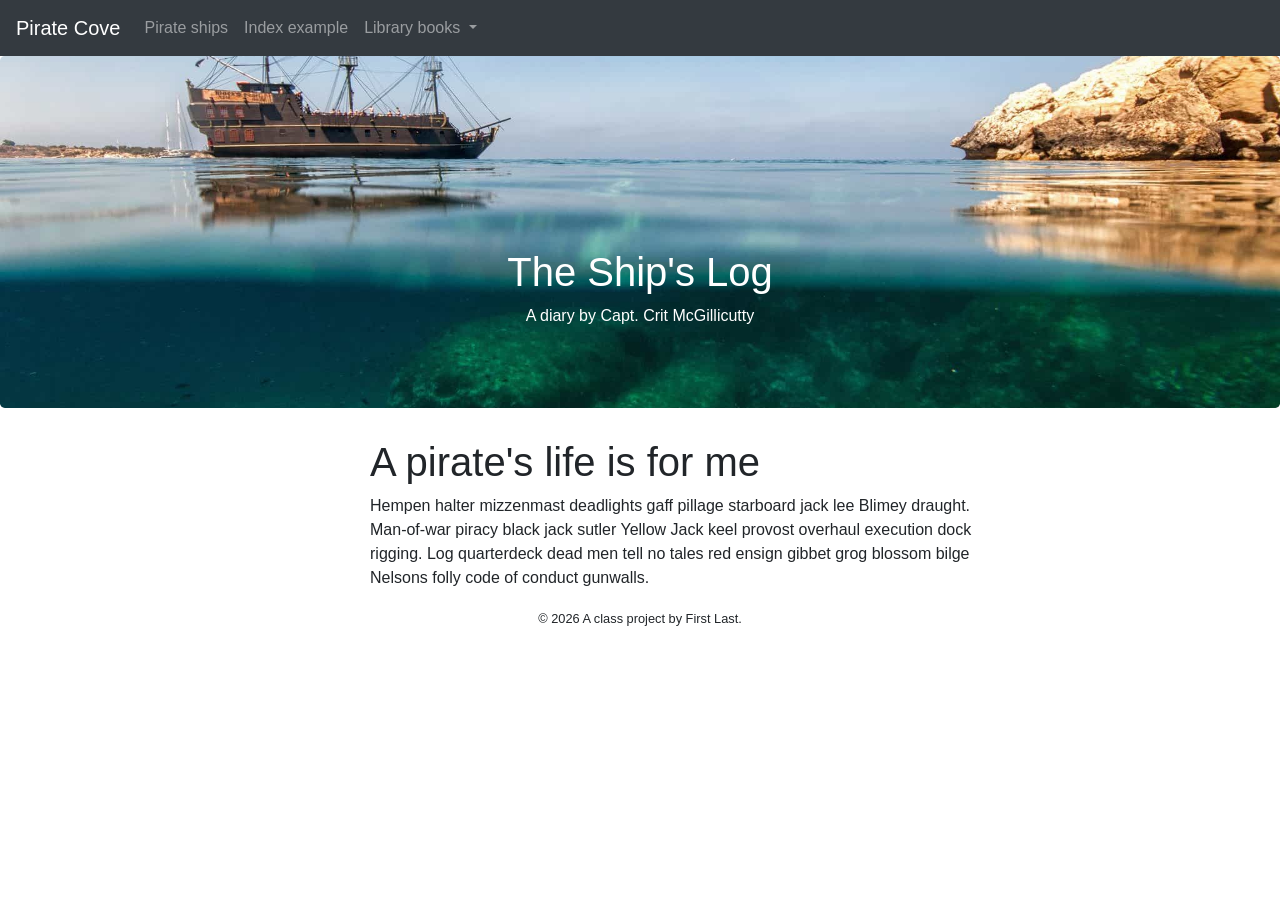
<file: docs/index.html>
<!doctype html>
<html lang="en">
  <!-- A Intro to Coding for Journalists class project -->
  <head>
    <title> Pirate Cove | Capt. McGillicutty's Ship's Log</title>
    <meta name="description" content="Default description">
    <meta charset="utf-8">
    <meta http-equiv="X-UA-Compatible" content="IE=edge"/>
    <meta name="viewport" content="width=device-width, initial-scale=1, maximum-scale=1">
    <link rel="stylesheet" href="css/main.css">
  </head>
  <body>
    <nav class="navbar navbar-expand-lg navbar-dark bg-dark">
  <a class="navbar-brand" href="index.html">Pirate Cove</a>
  <button class="navbar-toggler" type="button" data-toggle="collapse" data-target="#navbarNavDropdown" aria-controls="navbarNavDropdown" aria-expanded="false" aria-label="Toggle navigation">
    <span class="navbar-toggler-icon"></span>
  </button>
  <div class="collapse navbar-collapse" id="navbarNavDropdown">
    <ul class="navbar-nav">
      <li class="nav-item">
         <a class="nav-link" href="pirate-ships.html">Pirate ships</a>
      </li>
      <li class="nav-item">
         <a class="nav-link" href="index-example.html">Index example</a>
      </li>
      <li class="nav-item dropdown">
        <a class="nav-link dropdown-toggle" href="#" id="navbarDropdownMenuLink" role="button" data-toggle="dropdown" aria-haspopup="true" aria-expanded="false">
          Library books
        </a>
        <div class="dropdown-menu" aria-labelledby="navbarDropdownMenuLink">
          
          <a class="dropdown-item" href="books/the-clown.html">The Clown</a>
          
          <a class="dropdown-item" href="books/the-shipping-news.html">The Shipping News</a>
          
          <a class="dropdown-item" href="books/the-hearing-trumpet.html">The Hearing Trumpet</a>
          
        </div>
      </li>
    </ul>
  </div>
</nav>
    <div class="jumbotron banner text-center">
  <h1>The Ship's Log</h1>
  <p>A diary by Capt. Crit McGillicutty</p>
</div>

    
<div class="container">
  <div class="row">
    <div class="col-md-7 offset-md-3">
      <h1>A pirate's life is for me</h1>
      <p>Hempen halter mizzenmast deadlights gaff pillage starboard jack lee Blimey draught. Man-of-war piracy black jack sutler Yellow Jack keel provost overhaul execution dock rigging. Log quarterdeck dead men tell no tales red ensign gibbet grog blossom bilge Nelsons folly code of conduct gunwalls.</p>
    </div>
  </div>
</div>


    <footer>
<p id="legal" class="center-block text-center">
  <small>&copy; <span class="copyright-year"></span>
  A class project by First Last.
</p>
</footer>


    <script src="js/jquery.js"></script>
    <script src="js/popper.js"></script>
    <script src="js/bootstrap.js"></script>
    <script src="js/scripts.js"></script>
  </body>
</html>
</file>
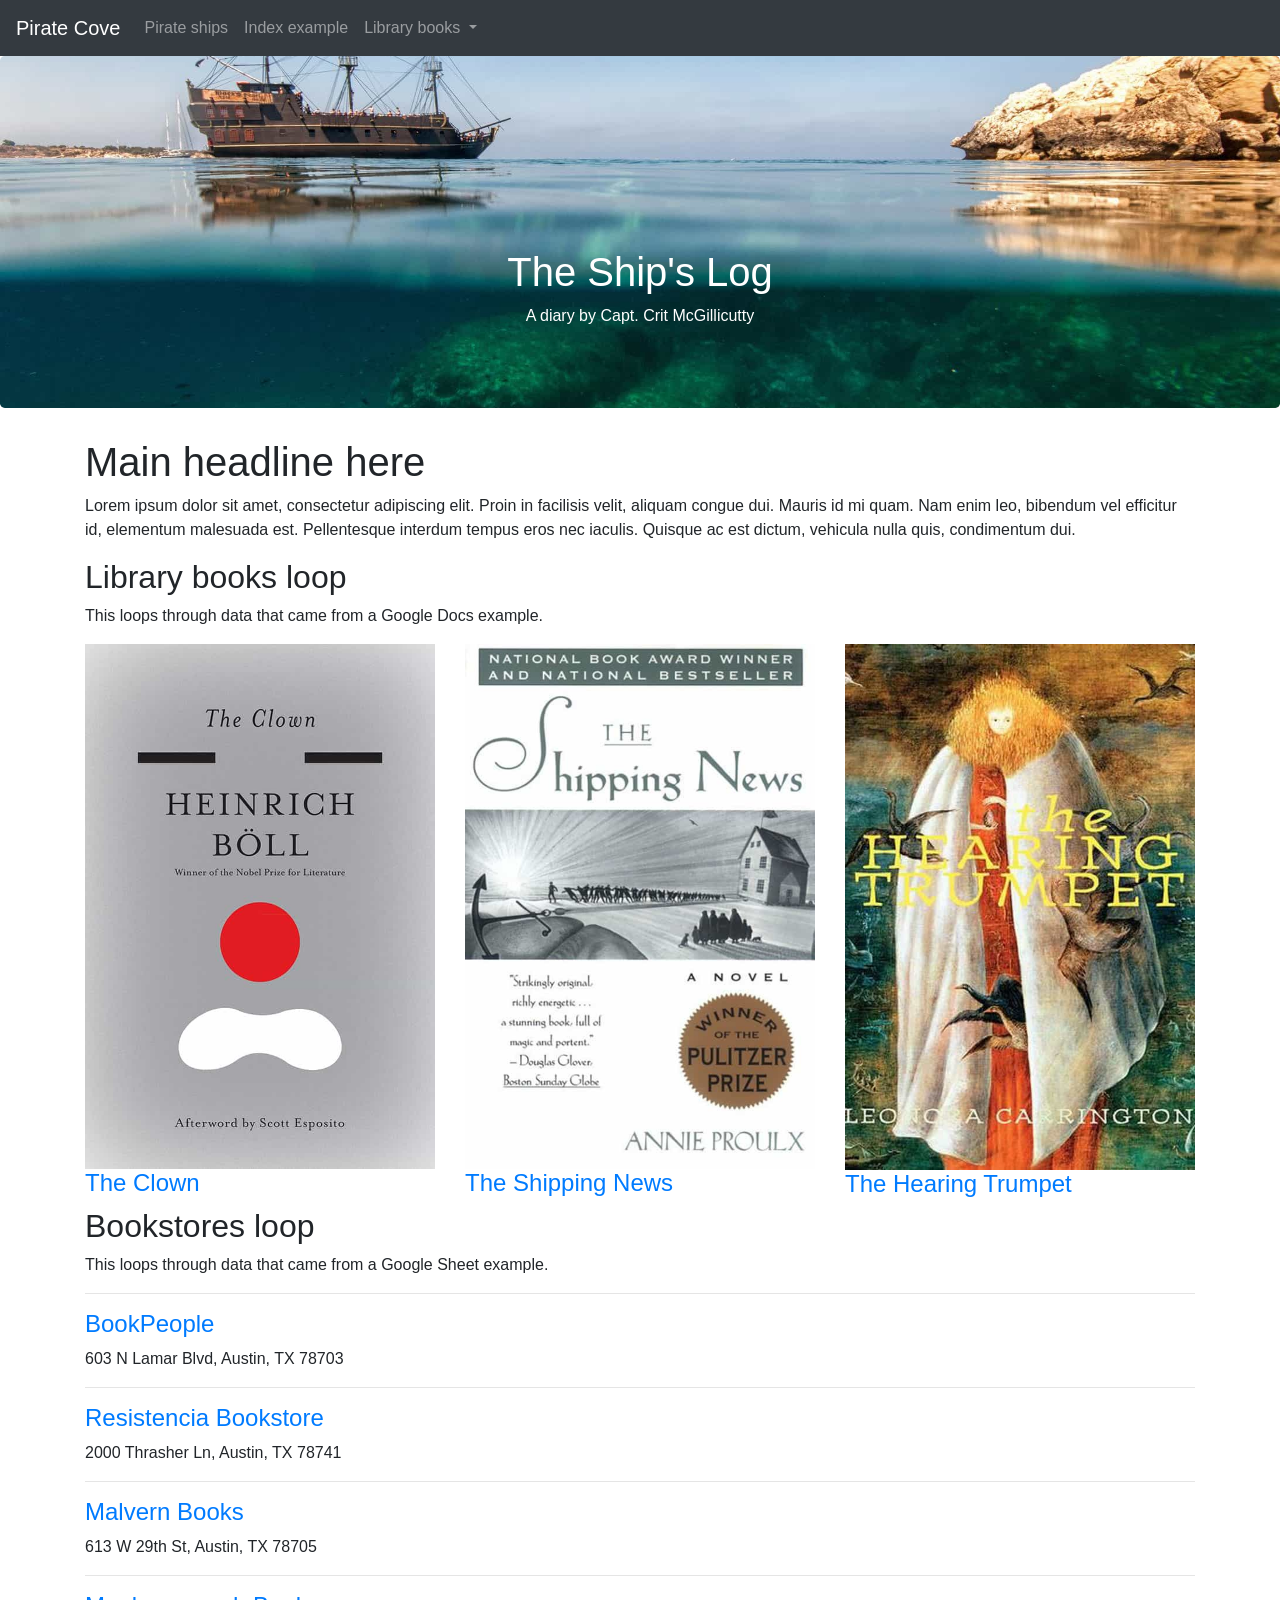
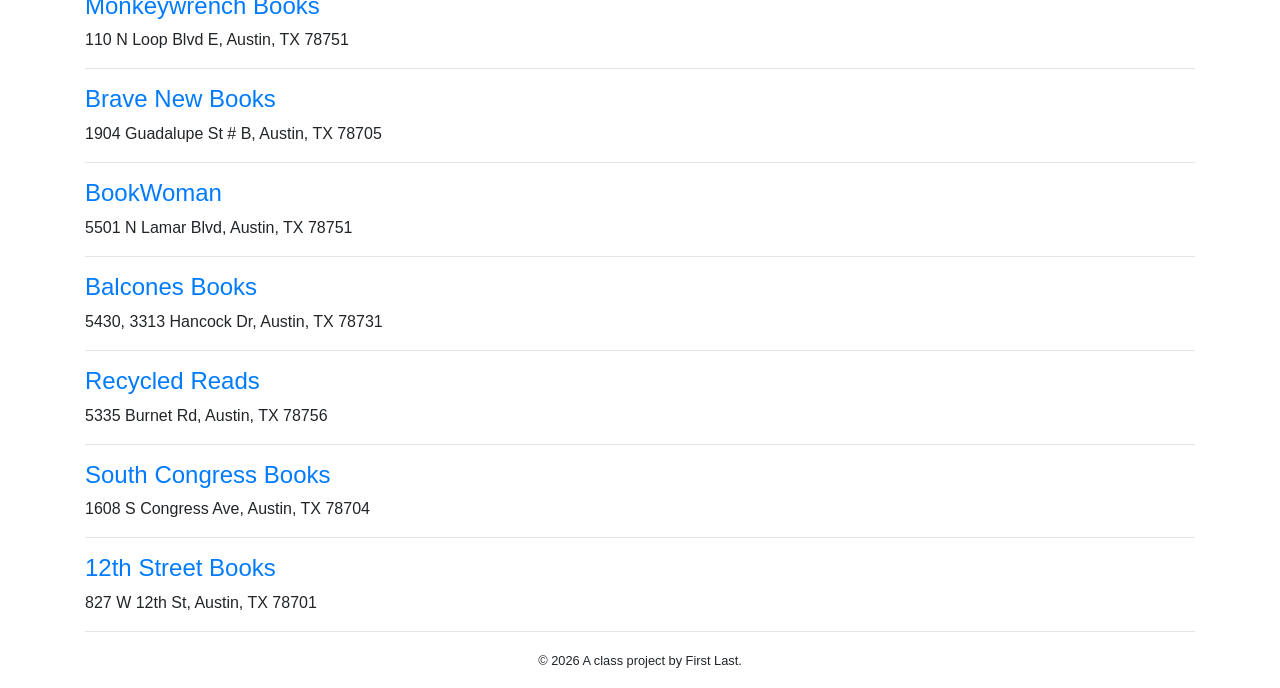
<file: docs/index-example.html>
<!doctype html>
<html lang="en">
  <!-- A Intro to Coding for Journalists class project -->
  <head>
    <title> Pirate Cove | Index page title</title>
    <meta name="description" content="The index search description for this page goes here.">
    <meta charset="utf-8">
    <meta http-equiv="X-UA-Compatible" content="IE=edge"/>
    <meta name="viewport" content="width=device-width, initial-scale=1, maximum-scale=1">
    <link rel="stylesheet" href="css/main.css">
  </head>
  <body>
    <nav class="navbar navbar-expand-lg navbar-dark bg-dark">
  <a class="navbar-brand" href="index.html">Pirate Cove</a>
  <button class="navbar-toggler" type="button" data-toggle="collapse" data-target="#navbarNavDropdown" aria-controls="navbarNavDropdown" aria-expanded="false" aria-label="Toggle navigation">
    <span class="navbar-toggler-icon"></span>
  </button>
  <div class="collapse navbar-collapse" id="navbarNavDropdown">
    <ul class="navbar-nav">
      <li class="nav-item">
         <a class="nav-link" href="pirate-ships.html">Pirate ships</a>
      </li>
      <li class="nav-item">
         <a class="nav-link" href="index-example.html">Index example</a>
      </li>
      <li class="nav-item dropdown">
        <a class="nav-link dropdown-toggle" href="#" id="navbarDropdownMenuLink" role="button" data-toggle="dropdown" aria-haspopup="true" aria-expanded="false">
          Library books
        </a>
        <div class="dropdown-menu" aria-labelledby="navbarDropdownMenuLink">
          
          <a class="dropdown-item" href="books/the-clown.html">The Clown</a>
          
          <a class="dropdown-item" href="books/the-shipping-news.html">The Shipping News</a>
          
          <a class="dropdown-item" href="books/the-hearing-trumpet.html">The Hearing Trumpet</a>
          
        </div>
      </li>
    </ul>
  </div>
</nav>
    <div class="jumbotron banner text-center">
  <h1>The Ship's Log</h1>
  <p>A diary by Capt. Crit McGillicutty</p>
</div>

    
<div class="container">
  <h1>Main headline here</h1>
  <p>Lorem ipsum dolor sit amet, consectetur adipiscing elit. Proin in facilisis velit, aliquam congue dui. Mauris id mi quam. Nam enim leo, bibendum vel efficitur id, elementum malesuada est. Pellentesque interdum tempus eros nec iaculis. Quisque ac est dictum, vehicula nulla quis, condimentum dui.</p>
  <h2>Library books loop</h2>
  <p>This loops through data that came from a Google Docs example.</p>
  <div class="row">
    
      <div class="col">
        <img src="img/the-clown.jpg" alt="" class="img-fluid">
        <h3><a href="books/the-clown.html">The Clown</a></h3>
      </div>
    
      <div class="col">
        <img src="img/the-shipping-news.jpg" alt="" class="img-fluid">
        <h3><a href="books/the-shipping-news.html">The Shipping News</a></h3>
      </div>
    
      <div class="col">
        <img src="img/the-hearing-trumpet.jpg" alt="" class="img-fluid">
        <h3><a href="books/the-hearing-trumpet.html">The Hearing Trumpet</a></h3>
      </div>
    
  </div>
  <h2>Bookstores loop</h2>
  <p>This loops through data that came from a Google Sheet example.</p>
  <hr>
  
    <h3><a href="https://www.bookpeople.com/" target="_blank">BookPeople</a></h3>
    <p>603 N Lamar Blvd, Austin, TX 78703</p>
    <hr>
  
    <h3><a href="https://www.resistenciabooks.com/" target="_blank">Resistencia Bookstore</a></h3>
    <p>2000 Thrasher Ln, Austin, TX 78741</p>
    <hr>
  
    <h3><a href="http://malvernbooks.com/" target="_blank">Malvern Books</a></h3>
    <p>613 W 29th St, Austin, TX 78705</p>
    <hr>
  
    <h3><a href="https://www.monkeywrenchbooks.org/" target="_blank">Monkeywrench Books</a></h3>
    <p>110 N Loop Blvd E, Austin, TX 78751</p>
    <hr>
  
    <h3><a href="https://www.facebook.com/bravenewbookstore/" target="_blank">Brave New Books</a></h3>
    <p>1904 Guadalupe St # B, Austin, TX 78705</p>
    <hr>
  
    <h3><a href="https://www.ebookwoman.com/" target="_blank">BookWoman</a></h3>
    <p>5501 N Lamar Blvd, Austin, TX 78751</p>
    <hr>
  
    <h3><a href="https://balconesbooks.com/" target="_blank">Balcones Books</a></h3>
    <p>5430, 3313 Hancock Dr, Austin, TX 78731</p>
    <hr>
  
    <h3><a href="http://library.austintexas.gov/recycled-reads" target="_blank">Recycled Reads</a></h3>
    <p>5335 Burnet Rd, Austin, TX 78756</p>
    <hr>
  
    <h3><a href="https://southcongressbooks.com/" target="_blank">South Congress Books</a></h3>
    <p>1608 S Congress Ave, Austin, TX 78704</p>
    <hr>
  
    <h3><a href="https://www.12thstreetbooks.com/" target="_blank">12th Street Books</a></h3>
    <p>827 W 12th St, Austin, TX 78701</p>
    <hr>
  
</div>


    <footer>
<p id="legal" class="center-block text-center">
  <small>&copy; <span class="copyright-year"></span>
  A class project by First Last.
</p>
</footer>


    <script src="js/jquery.js"></script>
    <script src="js/popper.js"></script>
    <script src="js/bootstrap.js"></script>
    <script src="js/scripts.js"></script>
  </body>
</html>
</file>
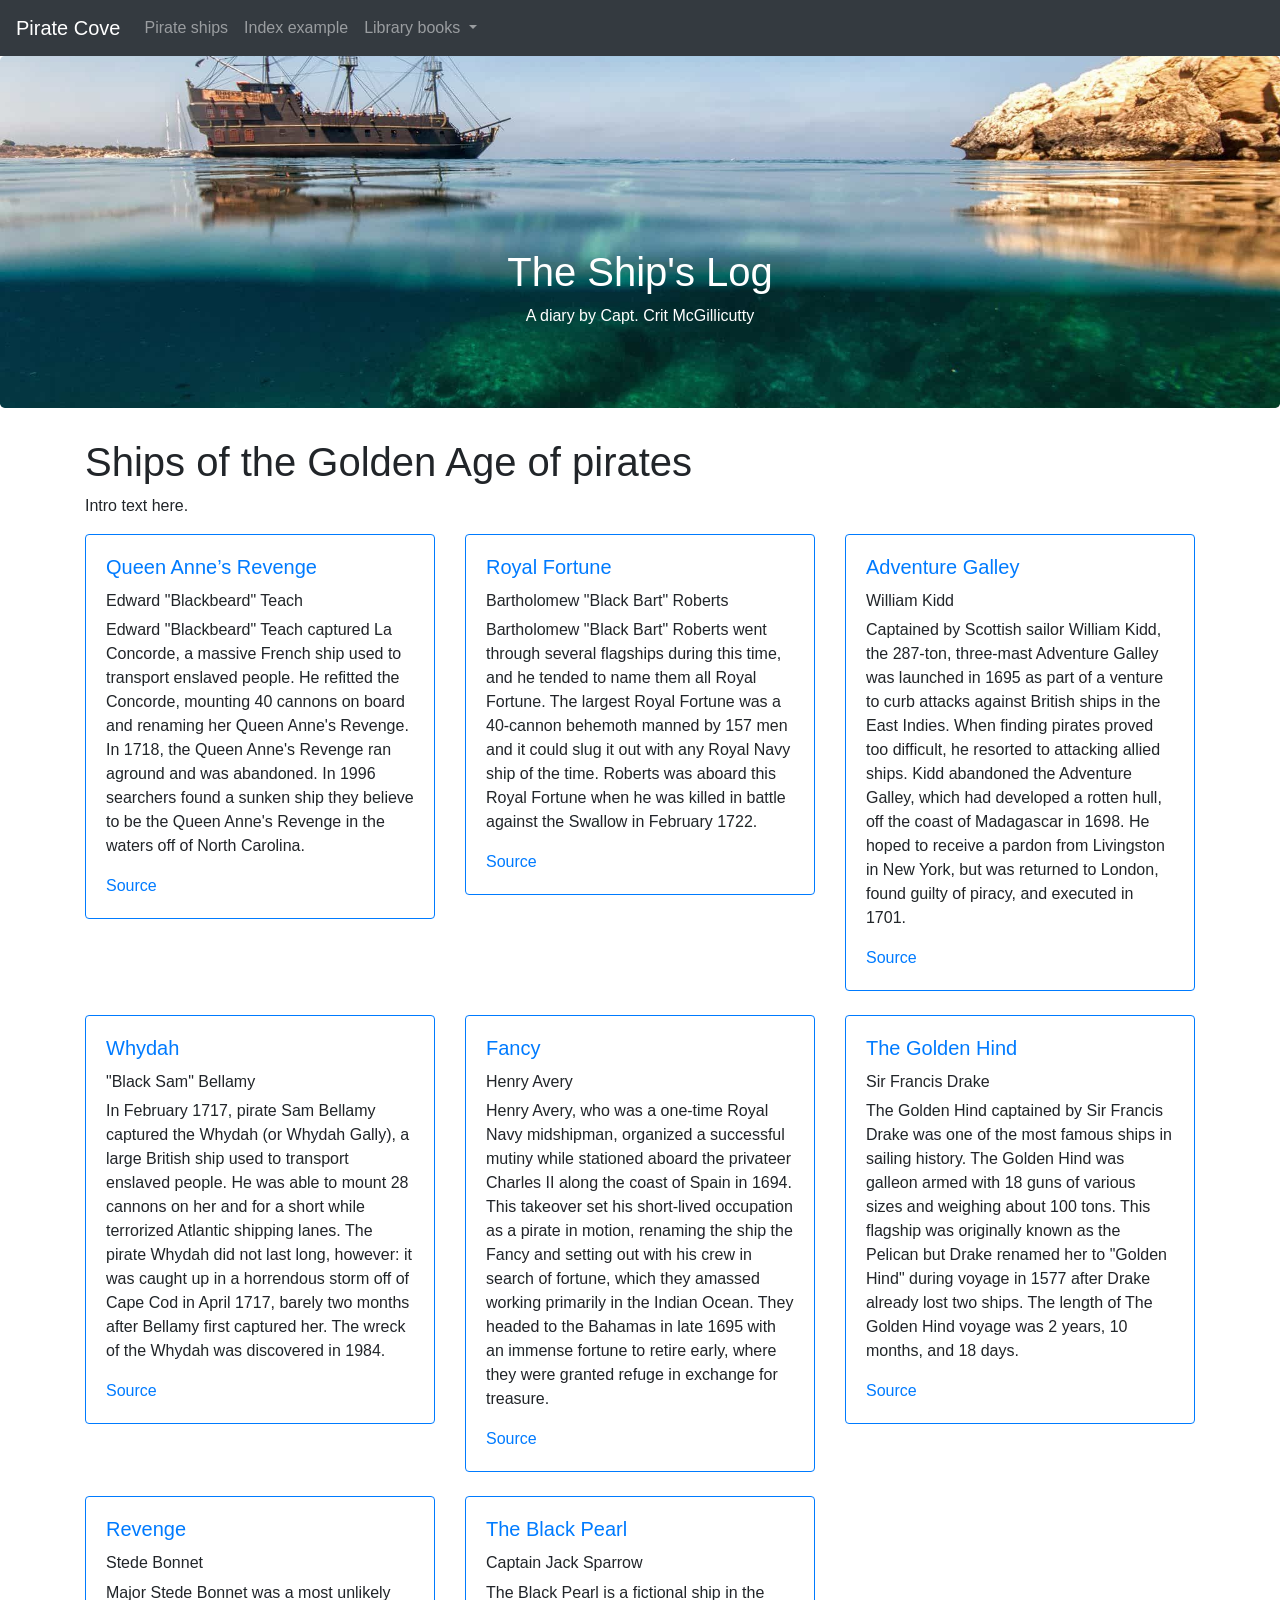
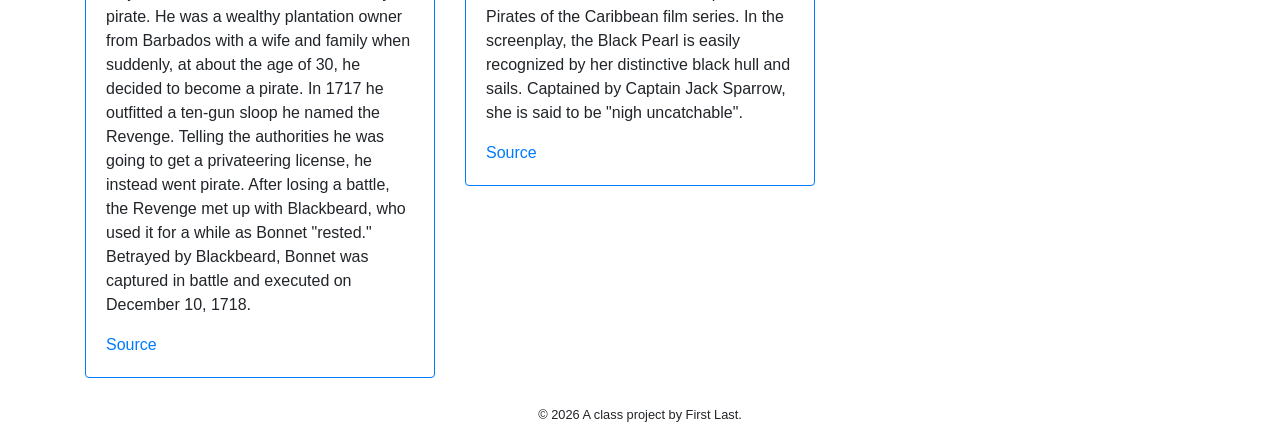
<file: docs/pirate-ships.html>
<!doctype html>
<html lang="en">
  <!-- A Intro to Coding for Journalists class project -->
  <head>
    <title> Pirate Cove | Default title</title>
    <meta name="description" content="Default description">
    <meta charset="utf-8">
    <meta http-equiv="X-UA-Compatible" content="IE=edge"/>
    <meta name="viewport" content="width=device-width, initial-scale=1, maximum-scale=1">
    <link rel="stylesheet" href="css/main.css">
  </head>
  <body>
    <nav class="navbar navbar-expand-lg navbar-dark bg-dark">
  <a class="navbar-brand" href="index.html">Pirate Cove</a>
  <button class="navbar-toggler" type="button" data-toggle="collapse" data-target="#navbarNavDropdown" aria-controls="navbarNavDropdown" aria-expanded="false" aria-label="Toggle navigation">
    <span class="navbar-toggler-icon"></span>
  </button>
  <div class="collapse navbar-collapse" id="navbarNavDropdown">
    <ul class="navbar-nav">
      <li class="nav-item">
         <a class="nav-link" href="pirate-ships.html">Pirate ships</a>
      </li>
      <li class="nav-item">
         <a class="nav-link" href="index-example.html">Index example</a>
      </li>
      <li class="nav-item dropdown">
        <a class="nav-link dropdown-toggle" href="#" id="navbarDropdownMenuLink" role="button" data-toggle="dropdown" aria-haspopup="true" aria-expanded="false">
          Library books
        </a>
        <div class="dropdown-menu" aria-labelledby="navbarDropdownMenuLink">
          
          <a class="dropdown-item" href="books/the-clown.html">The Clown</a>
          
          <a class="dropdown-item" href="books/the-shipping-news.html">The Shipping News</a>
          
          <a class="dropdown-item" href="books/the-hearing-trumpet.html">The Hearing Trumpet</a>
          
        </div>
      </li>
    </ul>
  </div>
</nav>
    <div class="jumbotron banner text-center">
  <h1>The Ship's Log</h1>
  <p>A diary by Capt. Crit McGillicutty</p>
</div>

    
<article class="container">
  <h1>Ships of the Golden Age of pirates</h1>
  <p>Intro text here.</p>
  <div class="row">
    
    <div class="col-sm-6 col-lg-4">
      <div class="card mb-4 border-primary">
        <div class="card-body">
          <h5 class="card-title text-primary">Queen Anne’s Revenge</h5>
          <h6 class= "card-captain"> Edward &quot;Blackbeard&quot; Teach</h6>
          <p class="card-text"> Edward &quot;Blackbeard&quot; Teach captured La Concorde, a massive French ship used to transport enslaved people. He refitted the Concorde, mounting 40 cannons on board and renaming her Queen Anne&#39;s Revenge. In 1718, the Queen Anne&#39;s Revenge ran aground and was abandoned. In 1996 searchers found a sunken ship they believe to be the Queen Anne&#39;s Revenge in the waters off of North Carolina. </p>
          <a href= "https://www.thoughtco.com/famous-pirate-ships-2136286" target="_blank" >Source</a>
        </div>
      </div>
    </div>
    
    <div class="col-sm-6 col-lg-4">
      <div class="card mb-4 border-primary">
        <div class="card-body">
          <h5 class="card-title text-primary">Royal Fortune</h5>
          <h6 class= "card-captain"> Bartholomew &quot;Black Bart&quot; Roberts</h6>
          <p class="card-text"> Bartholomew &quot;Black Bart&quot; Roberts went through several flagships during this time, and he tended to name them all Royal Fortune. The largest Royal Fortune was a 40-cannon behemoth manned by 157 men and it could slug it out with any Royal Navy ship of the time. Roberts was aboard this ​Royal Fortune when he was killed in battle against the Swallow in February 1722. </p>
          <a href= "https://www.thoughtco.com/famous-pirate-ships-2136286" target="_blank" >Source</a>
        </div>
      </div>
    </div>
    
    <div class="col-sm-6 col-lg-4">
      <div class="card mb-4 border-primary">
        <div class="card-body">
          <h5 class="card-title text-primary">Adventure Galley</h5>
          <h6 class= "card-captain"> William Kidd</h6>
          <p class="card-text"> Captained by Scottish sailor William Kidd, the 287-ton, three-mast Adventure Galley was launched  in 1695 as part of a venture to curb attacks against British ships in the East Indies. When finding pirates proved too difficult, he resorted to attacking allied ships. Kidd abandoned the Adventure Galley, which had developed a rotten hull, off the coast of Madagascar in 1698. He hoped to receive a pardon from Livingston in New York, but was returned to London, found guilty of piracy, and executed in 1701. </p>
          <a href= "https://www.mentalfloss.com/article/21557/6-famous-pirate-ships" target="_blank" >Source</a>
        </div>
      </div>
    </div>
    
    <div class="col-sm-6 col-lg-4">
      <div class="card mb-4 border-primary">
        <div class="card-body">
          <h5 class="card-title text-primary">Whydah</h5>
          <h6 class= "card-captain"> &quot;Black Sam&quot; Bellamy</h6>
          <p class="card-text"> In February 1717, pirate Sam Bellamy captured the Whydah (or Whydah Gally), a large British ship used to transport enslaved people. He was able to mount 28 cannons on her and for a short while terrorized Atlantic shipping lanes. The pirate Whydah did not last long, however: it was caught up in a horrendous storm off of Cape Cod in April 1717, barely two months after Bellamy first captured her. The wreck of the Whydah was discovered in 1984. </p>
          <a href= "https://www.thoughtco.com/famous-pirate-ships-2136286" target="_blank" >Source</a>
        </div>
      </div>
    </div>
    
    <div class="col-sm-6 col-lg-4">
      <div class="card mb-4 border-primary">
        <div class="card-body">
          <h5 class="card-title text-primary">Fancy</h5>
          <h6 class= "card-captain"> Henry Avery</h6>
          <p class="card-text"> Henry Avery, who was a one-time Royal Navy midshipman, organized a successful mutiny while stationed aboard the privateer Charles II along the coast of Spain in 1694.  This takeover set his short-lived occupation as a pirate in motion, renaming the ship the Fancy and setting out with his crew in search of fortune, which they amassed working primarily in the Indian Ocean.  They headed to the Bahamas in late 1695 with an immense fortune to retire early, where they were granted refuge in exchange for treasure. </p>
          <a href= "https://www.pirateshowcancun.com/blog/scurvy-pirate-history/famous-pirate-ships-in-history/" target="_blank" >Source</a>
        </div>
      </div>
    </div>
    
    <div class="col-sm-6 col-lg-4">
      <div class="card mb-4 border-primary">
        <div class="card-body">
          <h5 class="card-title text-primary">The Golden Hind</h5>
          <h6 class= "card-captain"> Sir Francis Drake</h6>
          <p class="card-text"> The Golden Hind captained by Sir Francis Drake was one of the most famous ships in sailing history. The Golden Hind was galleon armed with 18 guns of various sizes and weighing about 100 tons. This flagship was originally known as the Pelican but Drake renamed her to &quot;Golden Hind&quot; during voyage in 1577 after Drake already lost two ships. The length of The Golden Hind voyage was 2 years, 10 months, and 18 days. </p>
          <a href= "http://www.thewayofthepirates.com/pirate-features/famous-pirate-ships/" target="_blank" >Source</a>
        </div>
      </div>
    </div>
    
    <div class="col-sm-6 col-lg-4">
      <div class="card mb-4 border-primary">
        <div class="card-body">
          <h5 class="card-title text-primary">Revenge</h5>
          <h6 class= "card-captain"> Stede Bonnet</h6>
          <p class="card-text"> Major Stede Bonnet was a most unlikely pirate. He was a wealthy plantation owner from Barbados with a wife and family when suddenly, at about the age of 30, he decided to become a pirate. In 1717 he outfitted a ten-gun sloop he named the Revenge. Telling the authorities he was going to get a privateering license, he instead went pirate. After losing a battle, the Revenge met up with Blackbeard, who used it for a while as Bonnet &quot;rested.&quot; Betrayed by Blackbeard, Bonnet was captured in battle and executed on December 10, 1718. </p>
          <a href= "https://www.thoughtco.com/famous-pirate-ships-2136286" target="_blank" >Source</a>
        </div>
      </div>
    </div>
    
    <div class="col-sm-6 col-lg-4">
      <div class="card mb-4 border-primary">
        <div class="card-body">
          <h5 class="card-title text-primary">The Black Pearl</h5>
          <h6 class= "card-captain"> Captain Jack Sparrow</h6>
          <p class="card-text"> The Black Pearl is a fictional ship in the Pirates of the Caribbean film series. In the screenplay, the Black Pearl is easily recognized by her distinctive black hull and sails. Captained by Captain Jack Sparrow, she is said to be &quot;nigh uncatchable&quot;. </p>
          <a href= "https://en.wikipedia.org/wiki/Black_Pearl" target="_blank" >Source</a>
        </div>
      </div>
    </div>
    
  </div>
</article>


    <footer>
<p id="legal" class="center-block text-center">
  <small>&copy; <span class="copyright-year"></span>
  A class project by First Last.
</p>
</footer>


    <script src="js/jquery.js"></script>
    <script src="js/popper.js"></script>
    <script src="js/bootstrap.js"></script>
    <script src="js/scripts.js"></script>
  </body>
</html>
</file>
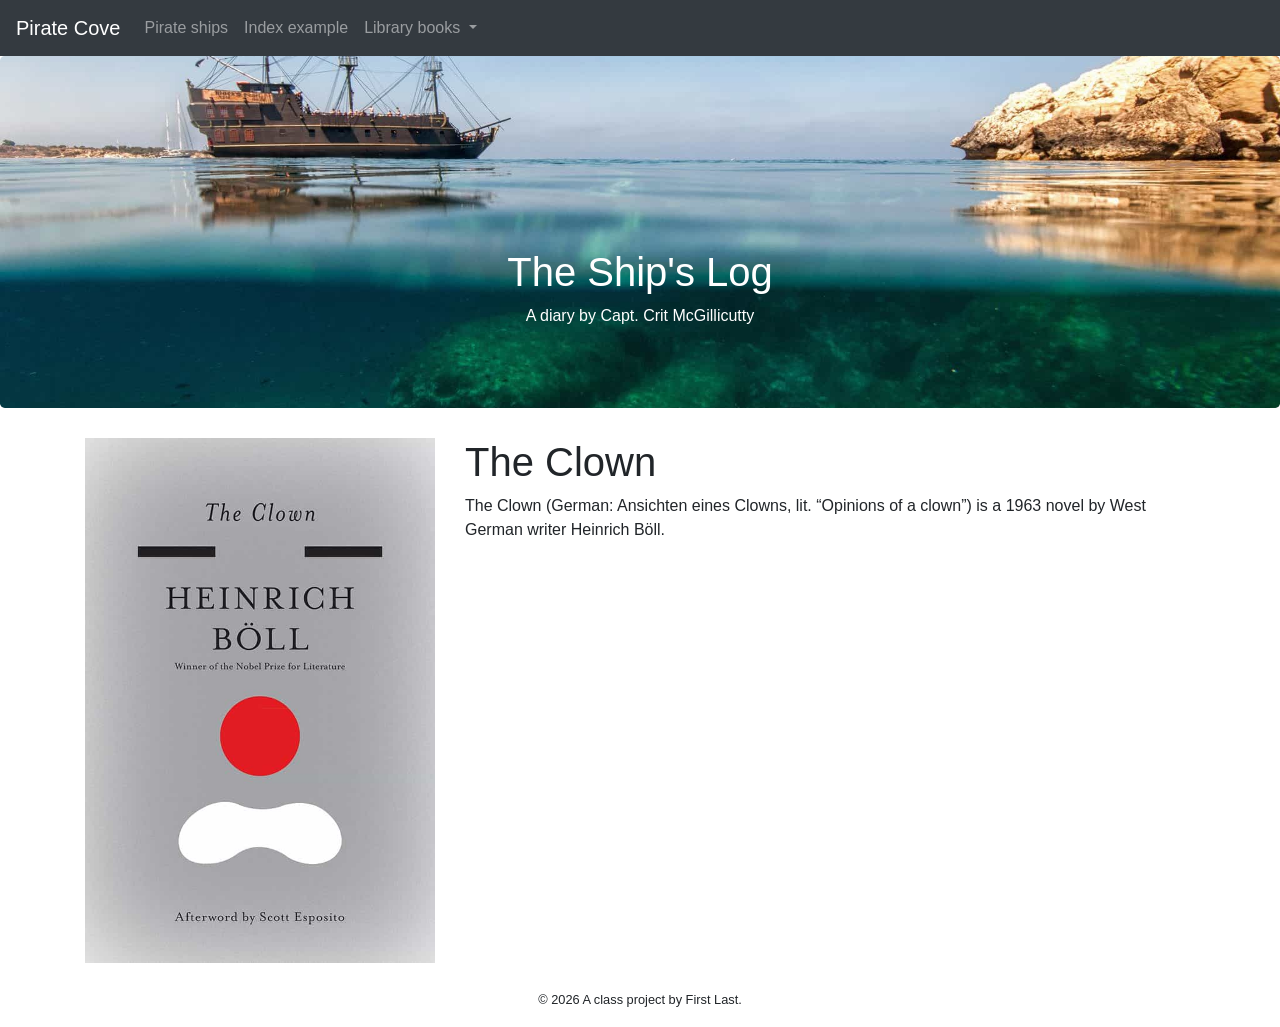
<file: docs/books/the-clown.html>
<!doctype html>
<html lang="en">
  <!-- A Intro to Coding for Journalists class project -->
  <head>
    <title> Pirate Cove | The Clown</title>
    <meta name="description" content="The Clown by Heinrich Böll">
    <meta charset="utf-8">
    <meta http-equiv="X-UA-Compatible" content="IE=edge"/>
    <meta name="viewport" content="width=device-width, initial-scale=1, maximum-scale=1">
    <link rel="stylesheet" href="../css/main.css">
  </head>
  <body>
    <nav class="navbar navbar-expand-lg navbar-dark bg-dark">
  <a class="navbar-brand" href="../index.html">Pirate Cove</a>
  <button class="navbar-toggler" type="button" data-toggle="collapse" data-target="#navbarNavDropdown" aria-controls="navbarNavDropdown" aria-expanded="false" aria-label="Toggle navigation">
    <span class="navbar-toggler-icon"></span>
  </button>
  <div class="collapse navbar-collapse" id="navbarNavDropdown">
    <ul class="navbar-nav">
      <li class="nav-item">
         <a class="nav-link" href="../pirate-ships.html">Pirate ships</a>
      </li>
      <li class="nav-item">
         <a class="nav-link" href="../index-example.html">Index example</a>
      </li>
      <li class="nav-item dropdown">
        <a class="nav-link dropdown-toggle" href="#" id="navbarDropdownMenuLink" role="button" data-toggle="dropdown" aria-haspopup="true" aria-expanded="false">
          Library books
        </a>
        <div class="dropdown-menu" aria-labelledby="navbarDropdownMenuLink">
          
          <a class="dropdown-item" href="../books/the-clown.html">The Clown</a>
          
          <a class="dropdown-item" href="../books/the-shipping-news.html">The Shipping News</a>
          
          <a class="dropdown-item" href="../books/the-hearing-trumpet.html">The Hearing Trumpet</a>
          
        </div>
      </li>
    </ul>
  </div>
</nav>
    <div class="jumbotron banner text-center">
  <h1>The Ship's Log</h1>
  <p>A diary by Capt. Crit McGillicutty</p>
</div>

    
  <article class="container">
    <div class="row">
      <div class="col-sm-4">
          <img src="../img/the-clown.jpg" alt="" class="img-fluid mb-4">
      </div>
      <div class="col-sm-8">
          <h1>The Clown</h1>
          <p>The Clown (German: Ansichten eines Clowns, lit. “Opinions of a clown”) is a 1963 novel by West German writer Heinrich Böll.</p>
      </div>
    </div>
  </article>


    <footer>
<p id="legal" class="center-block text-center">
  <small>&copy; <span class="copyright-year"></span>
  A class project by First Last.
</p>
</footer>


    <script src="../js/jquery.js"></script>
    <script src="../js/popper.js"></script>
    <script src="../js/bootstrap.js"></script>
    <script src="../js/scripts.js"></script>
  </body>
</html>
</file>
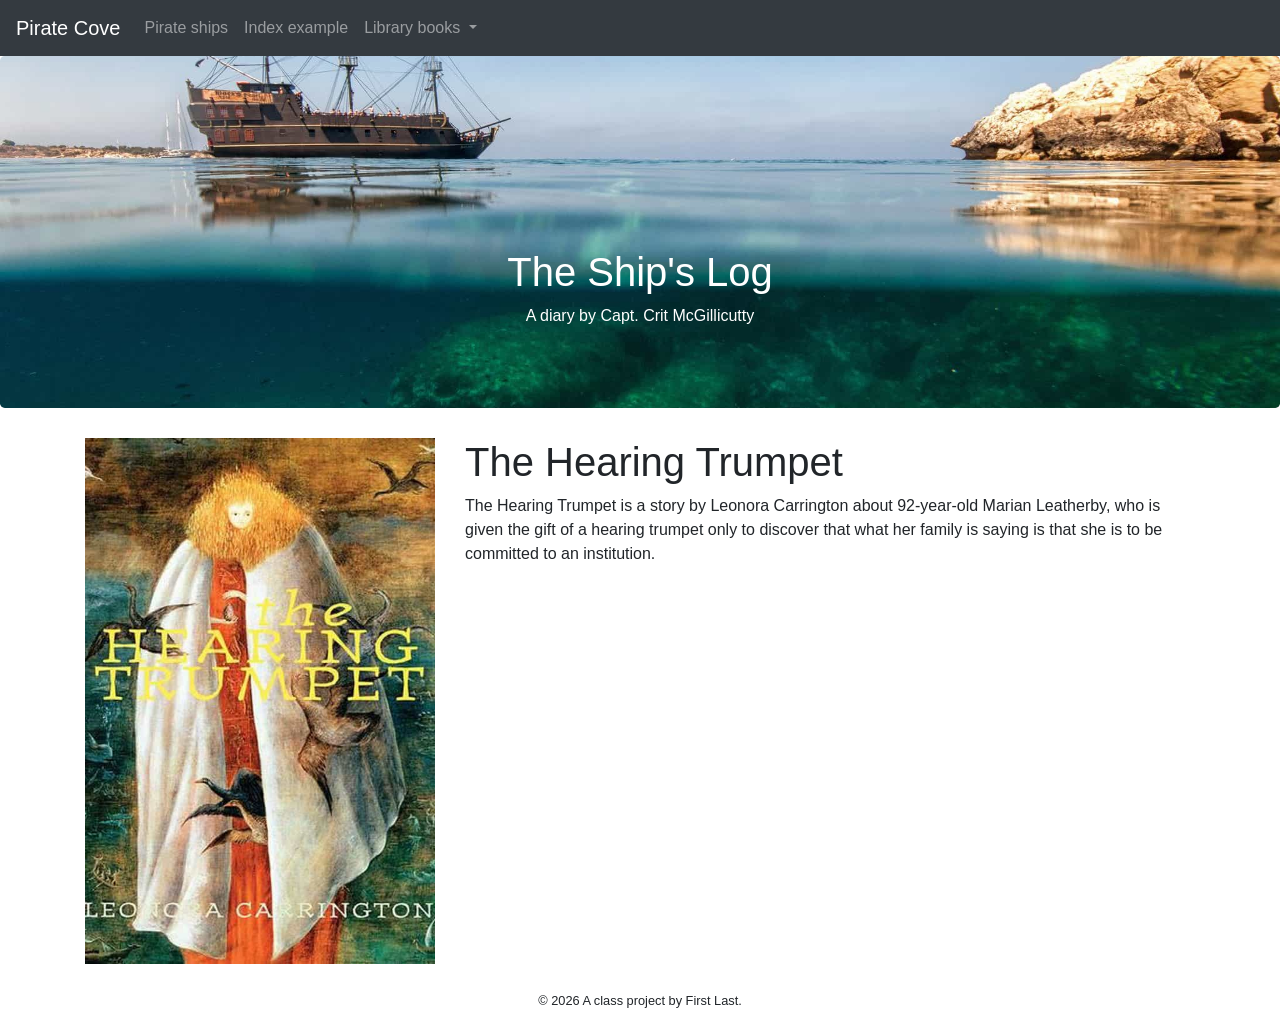
<file: docs/books/the-hearing-trumpet.html>
<!doctype html>
<html lang="en">
  <!-- A Intro to Coding for Journalists class project -->
  <head>
    <title> Pirate Cove | The Hearing Trumpet</title>
    <meta name="description" content="The Hearing Trumpet by Leonora Carrington">
    <meta charset="utf-8">
    <meta http-equiv="X-UA-Compatible" content="IE=edge"/>
    <meta name="viewport" content="width=device-width, initial-scale=1, maximum-scale=1">
    <link rel="stylesheet" href="../css/main.css">
  </head>
  <body>
    <nav class="navbar navbar-expand-lg navbar-dark bg-dark">
  <a class="navbar-brand" href="../index.html">Pirate Cove</a>
  <button class="navbar-toggler" type="button" data-toggle="collapse" data-target="#navbarNavDropdown" aria-controls="navbarNavDropdown" aria-expanded="false" aria-label="Toggle navigation">
    <span class="navbar-toggler-icon"></span>
  </button>
  <div class="collapse navbar-collapse" id="navbarNavDropdown">
    <ul class="navbar-nav">
      <li class="nav-item">
         <a class="nav-link" href="../pirate-ships.html">Pirate ships</a>
      </li>
      <li class="nav-item">
         <a class="nav-link" href="../index-example.html">Index example</a>
      </li>
      <li class="nav-item dropdown">
        <a class="nav-link dropdown-toggle" href="#" id="navbarDropdownMenuLink" role="button" data-toggle="dropdown" aria-haspopup="true" aria-expanded="false">
          Library books
        </a>
        <div class="dropdown-menu" aria-labelledby="navbarDropdownMenuLink">
          
          <a class="dropdown-item" href="../books/the-clown.html">The Clown</a>
          
          <a class="dropdown-item" href="../books/the-shipping-news.html">The Shipping News</a>
          
          <a class="dropdown-item" href="../books/the-hearing-trumpet.html">The Hearing Trumpet</a>
          
        </div>
      </li>
    </ul>
  </div>
</nav>
    <div class="jumbotron banner text-center">
  <h1>The Ship's Log</h1>
  <p>A diary by Capt. Crit McGillicutty</p>
</div>

    
  <article class="container">
    <div class="row">
      <div class="col-sm-4">
          <img src="../img/the-hearing-trumpet.jpg" alt="" class="img-fluid mb-4">
      </div>
      <div class="col-sm-8">
          <h1>The Hearing Trumpet</h1>
          <p>The Hearing Trumpet is a story by Leonora Carrington about 92-year-old Marian Leatherby, who is given the gift of a hearing trumpet only to discover that what her family is saying is that she is to be committed to an institution.</p>
      </div>
    </div>
  </article>


    <footer>
<p id="legal" class="center-block text-center">
  <small>&copy; <span class="copyright-year"></span>
  A class project by First Last.
</p>
</footer>


    <script src="../js/jquery.js"></script>
    <script src="../js/popper.js"></script>
    <script src="../js/bootstrap.js"></script>
    <script src="../js/scripts.js"></script>
  </body>
</html>
</file>
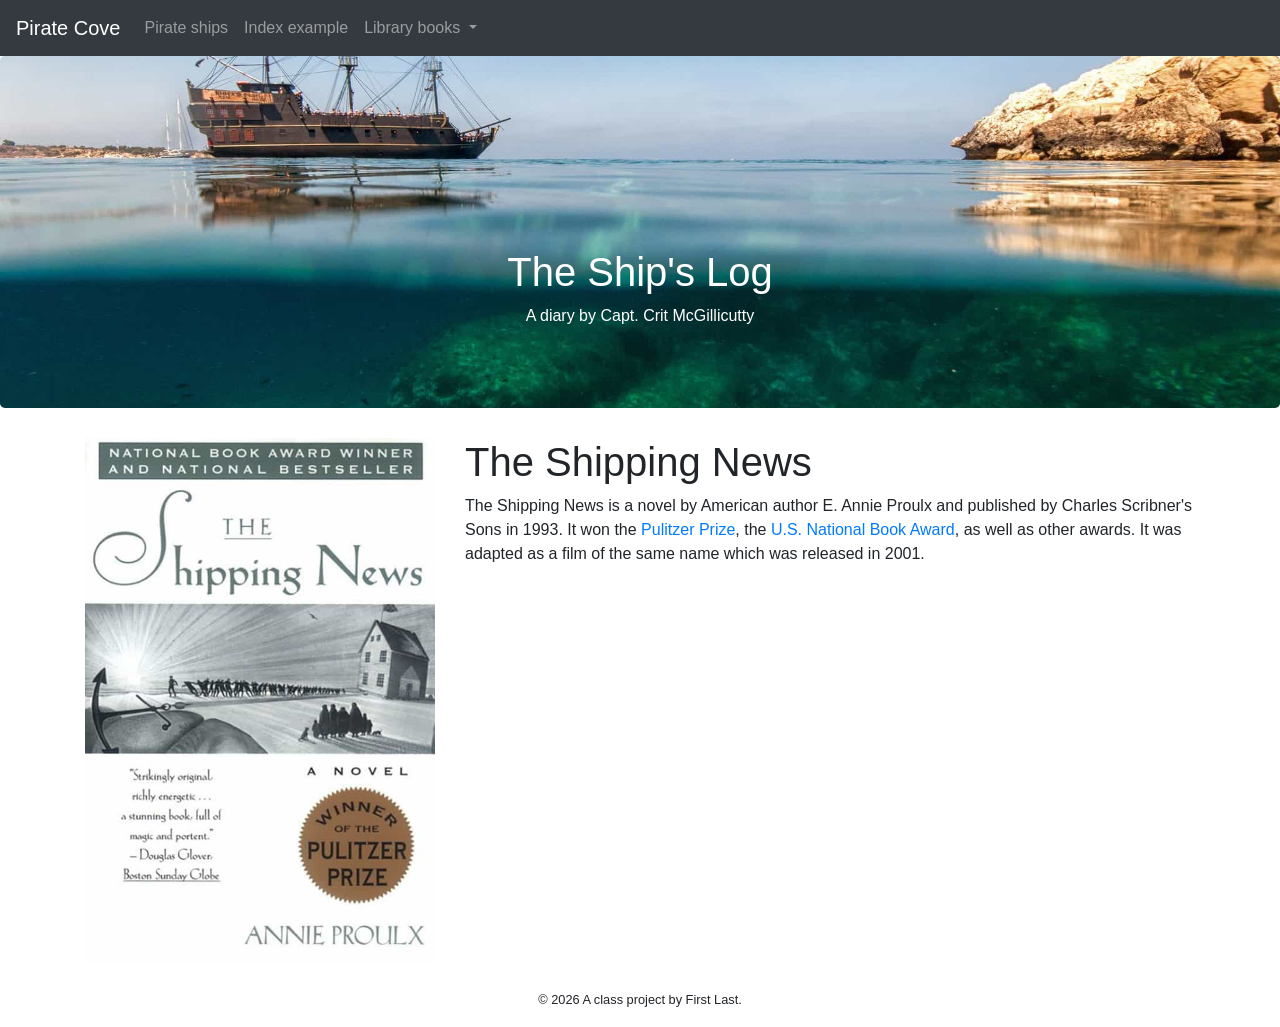
<file: docs/books/the-shipping-news.html>
<!doctype html>
<html lang="en">
  <!-- A Intro to Coding for Journalists class project -->
  <head>
    <title> Pirate Cove | The Shipping News</title>
    <meta name="description" content="The Shipping News by Annie Proulx">
    <meta charset="utf-8">
    <meta http-equiv="X-UA-Compatible" content="IE=edge"/>
    <meta name="viewport" content="width=device-width, initial-scale=1, maximum-scale=1">
    <link rel="stylesheet" href="../css/main.css">
  </head>
  <body>
    <nav class="navbar navbar-expand-lg navbar-dark bg-dark">
  <a class="navbar-brand" href="../index.html">Pirate Cove</a>
  <button class="navbar-toggler" type="button" data-toggle="collapse" data-target="#navbarNavDropdown" aria-controls="navbarNavDropdown" aria-expanded="false" aria-label="Toggle navigation">
    <span class="navbar-toggler-icon"></span>
  </button>
  <div class="collapse navbar-collapse" id="navbarNavDropdown">
    <ul class="navbar-nav">
      <li class="nav-item">
         <a class="nav-link" href="../pirate-ships.html">Pirate ships</a>
      </li>
      <li class="nav-item">
         <a class="nav-link" href="../index-example.html">Index example</a>
      </li>
      <li class="nav-item dropdown">
        <a class="nav-link dropdown-toggle" href="#" id="navbarDropdownMenuLink" role="button" data-toggle="dropdown" aria-haspopup="true" aria-expanded="false">
          Library books
        </a>
        <div class="dropdown-menu" aria-labelledby="navbarDropdownMenuLink">
          
          <a class="dropdown-item" href="../books/the-clown.html">The Clown</a>
          
          <a class="dropdown-item" href="../books/the-shipping-news.html">The Shipping News</a>
          
          <a class="dropdown-item" href="../books/the-hearing-trumpet.html">The Hearing Trumpet</a>
          
        </div>
      </li>
    </ul>
  </div>
</nav>
    <div class="jumbotron banner text-center">
  <h1>The Ship's Log</h1>
  <p>A diary by Capt. Crit McGillicutty</p>
</div>

    
  <article class="container">
    <div class="row">
      <div class="col-sm-4">
          <img src="../img/the-shipping-news.jpg" alt="" class="img-fluid mb-4">
      </div>
      <div class="col-sm-8">
          <h1>The Shipping News</h1>
          <p>The Shipping News is a novel by American author E. Annie Proulx and published by Charles Scribner's Sons in 1993. It won the <a href="https://www.pulitzer.org/winners/e-annie-proulx">Pulitzer Prize</a>, the <a href="https://www.nationalbook.org/books/shipping-news/">U.S. National Book Award</a>, as well as other awards. It was adapted as a film of the same name which was released in 2001.</p>
      </div>
    </div>
  </article>


    <footer>
<p id="legal" class="center-block text-center">
  <small>&copy; <span class="copyright-year"></span>
  A class project by First Last.
</p>
</footer>


    <script src="../js/jquery.js"></script>
    <script src="../js/popper.js"></script>
    <script src="../js/bootstrap.js"></script>
    <script src="../js/scripts.js"></script>
  </body>
</html>
</file>
